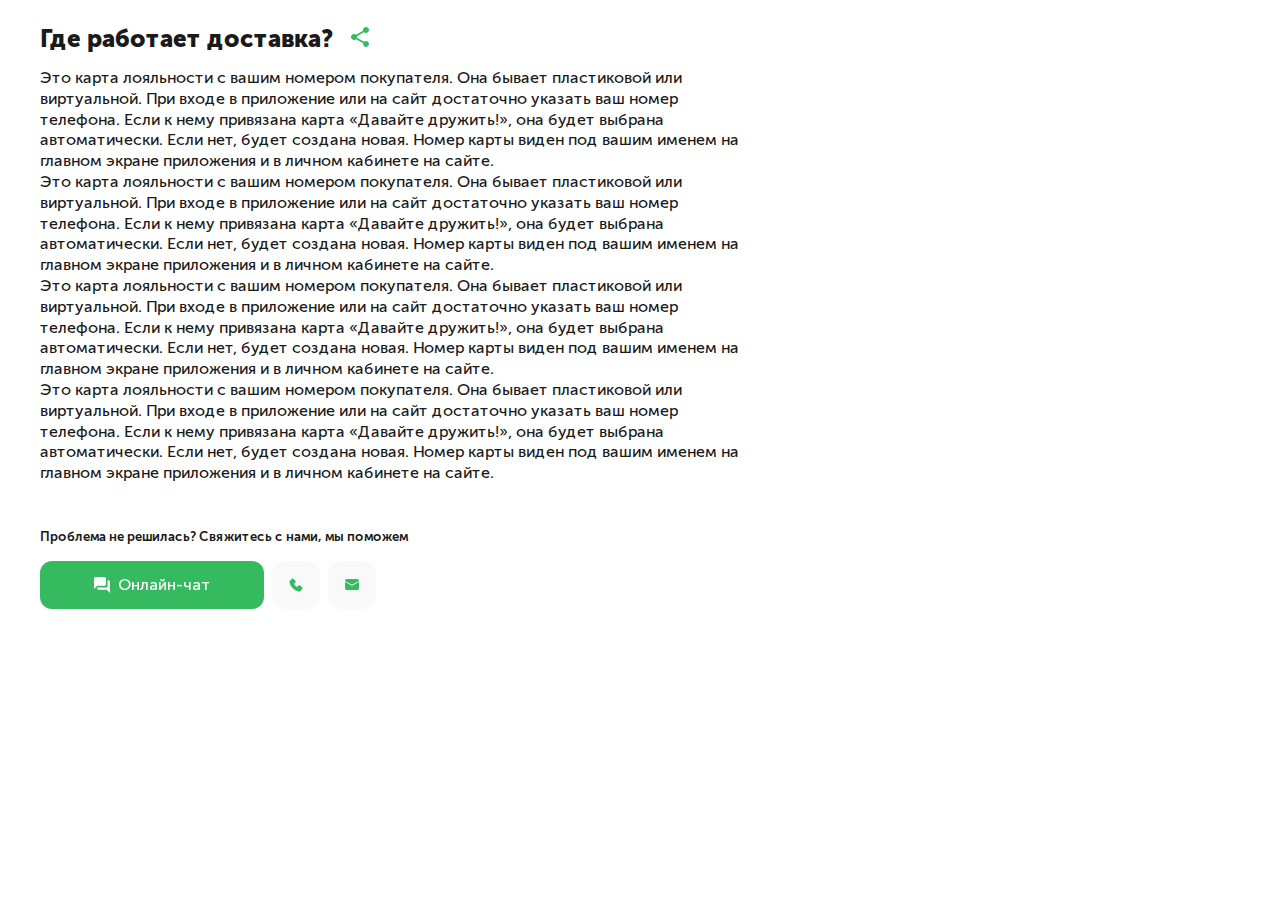
<file: questions.html>
<!DOCTYPE html>
<html lang="en">
<head>
	<meta charset="UTF-8">
	<meta name="viewport" content="width=device-width, initial-scale=1.0">
	<title>Article</title>
	<link rel="preload" href="fonts/MuseoSansCyrl-400.woff" as="font" type="font/woff"
          crossorigin="anonymous">
    <link rel="preload" href="fonts/MuseoSansCyrl-600.woff" as="font" type="font/woff"
          crossorigin="anonymous">
    <link rel="preload" href="fonts/MuseoSansCyrl-700.woff" as="font" type="font/woff"
          crossorigin="anonymous">
	<link rel="stylesheet" href="css/style.min.css">
</head>
<body>
	<div class="content-site">
		<div class="article">
			<div class="article__header">
				<h2 class="title">Где работает доставка?</h2>
				<span class="share">
					<a href="#">
						<img src="images/icon/share.svg" alt="Поделиться">
					</a>
				</span>
			</div>
			<div class="article__body">
				<p>Это карта лояльности с вашим номером покупателя. Она бывает пластиковой или виртуальной. При входе в приложение или на сайт достаточно указать ваш номер телефона. Если к нему привязана карта «Давайте дружить!», она будет выбрана автоматически. Если нет, будет создана новая. Номер карты виден под вашим именем на главном экране приложения и в личном кабинете на сайте.</p>
				<p>Это карта лояльности с вашим номером покупателя. Она бывает пластиковой или виртуальной. При входе в приложение или на сайт достаточно указать ваш номер телефона. Если к нему привязана карта «Давайте дружить!», она будет выбрана автоматически. Если нет, будет создана новая. Номер карты виден под вашим именем на главном экране приложения и в личном кабинете на сайте.</p>
				<p>Это карта лояльности с вашим номером покупателя. Она бывает пластиковой или виртуальной. При входе в приложение или на сайт достаточно указать ваш номер телефона. Если к нему привязана карта «Давайте дружить!», она будет выбрана автоматически. Если нет, будет создана новая. Номер карты виден под вашим именем на главном экране приложения и в личном кабинете на сайте.</p>
				<p>Это карта лояльности с вашим номером покупателя. Она бывает пластиковой или виртуальной. При входе в приложение или на сайт достаточно указать ваш номер телефона. Если к нему привязана карта «Давайте дружить!», она будет выбрана автоматически. Если нет, будет создана новая. Номер карты виден под вашим именем на главном экране приложения и в личном кабинете на сайте.</p>
			</div>
		</div>
		<div class="connect">
			<p class="connect__title">Проблема не решилась? Свяжитесь с нами, мы поможем</p>
			<div class="connect__btn">
				<a href="#" class="btn-connect btn btn-green btn-svg btn-svg-left">
					<svg xmlns="http://www.w3.org/2000/svg" width="16" height="16" viewBox="0 0 16 16" fill="none">
					<path d="M14.4 3.2H13.6V9.6C13.6 10.04 13.24 10.4 12.8 10.4H3.2V11.2C3.2 12.08 3.92 12.8 4.8 12.8H12.8L16 16V4.8C16 3.92 15.28 3.2 14.4 3.2ZM12 7.2V1.6C12 0.72 11.28 0 10.4 0H1.6C0.72 0 0 0.72 0 1.6V12L3.2 8.8H10.4C11.28 8.8 12 8.08 12 7.2Z" fill="white"/>
					</svg>
					<span>Онлайн-чат</span>
				</a>
				<div class="connect__social social-panel">
					<a href="#" class="social__item">
						<svg class="icon-transform" xmlns="http://www.w3.org/2000/svg" width="14" height="14" viewBox="0 0 14 14" fill="none">
						<path d="M12.894 2.55413L11.2138 0.875486C11.0953 0.75644 10.9544 0.661986 10.7993 0.597548C10.6441 0.53311 10.4778 0.49996 10.3098 0.5C9.96745 0.5 9.64562 0.634102 9.40424 0.875486L7.59625 2.6835C7.47721 2.80202 7.38276 2.9429 7.31832 3.09803C7.25388 3.25317 7.22073 3.41951 7.22077 3.5875C7.22077 3.92985 7.35487 4.2517 7.59625 4.49308L8.91832 5.81517C8.60885 6.49729 8.1786 7.11783 7.64832 7.64684C7.11936 8.17842 6.49889 8.61025 5.81667 8.9216L4.4946 7.59951C4.37608 7.48047 4.2352 7.38602 4.08007 7.32158C3.92493 7.25714 3.75859 7.22399 3.59061 7.22403C3.24826 7.22403 2.92642 7.35813 2.68504 7.59951L0.875481 9.40595C0.756291 9.52469 0.661757 9.66583 0.597317 9.82124C0.532877 9.97666 0.499804 10.1433 0.500001 10.3115C0.500001 10.6539 0.634101 10.9757 0.875481 11.2171L2.55252 12.8942C2.93746 13.2807 3.46913 13.5 4.015 13.5C4.13016 13.5 4.2406 13.4905 4.34946 13.4716C6.47612 13.1214 8.58544 11.9902 10.2877 10.2894C11.9884 8.59029 13.118 6.48252 13.473 4.34951C13.5803 3.69794 13.3641 3.02743 12.894 2.55413V2.55413Z" fill="#36BA5F"/>
						</svg>
					</a>
					<a href="#" class="social__item">
						<svg xmlns="http://www.w3.org/2000/svg" width="14" height="11" viewBox="0 0 14 11" fill="none">
						<path d="M14 2.85408V8.88461C14 9.44565 13.7695 9.98371 13.3593 10.3804C12.9491 10.7771 12.3927 11 11.8125 11H2.1875C1.60734 11 1.05094 10.7771 0.640704 10.3804C0.230468 9.98371 0 9.44565 0 8.88461V2.85408L6.77775 6.71085C6.84508 6.74925 6.92183 6.7695 7 6.7695C7.07817 6.7695 7.15492 6.74925 7.22225 6.71085L14 2.85408ZM11.8125 2.61907e-08C12.3508 -8.18366e-05 12.8701 0.191744 13.2713 0.53878C13.6725 0.885816 13.9272 1.3637 13.9869 1.881L7 5.85538L0.0131251 1.881C0.0727635 1.3637 0.327533 0.885816 0.728696 0.53878C1.12986 0.191744 1.64925 -8.18366e-05 2.1875 2.61907e-08H11.8125Z" fill="#36BA5F"/>
						</svg>
					</a>
				</div>
			</div>		
		</div>
	</div>
</body>
</html>
</file>
<file: css/style.min.css>
@font-face{font-family:"MuseoSansCyrl-400";src:url("../fonts/MuseoSansCyrl-400.woff");src:local("MuseoSansCyrl-400"),local("MuseoSansCyrl-400"),url("../fonts/MuseoSansCyrl-400.woff") format("woff");font-weight:400;font-style:normal;font-display:swap}@font-face{font-family:"MuseoSansCyrl-600";src:url("../fonts/MuseoSansCyrl-600.woff");src:local("MuseoSansCyrl-600"),local("MuseoSansCyrl-600"),url("../fonts/MuseoSansCyrl-600.woff") format("woff");font-weight:600;font-style:normal;font-display:swap}@font-face{font-family:"MuseoSansCyrl-700";src:url("../fonts/MuseoSansCyrl-700.woff");src:local("MuseoSansCyrl-700"),local("MuseoSansCyrl-700"),url("../fonts/MuseoSansCyrl-700.woff") format("woff");font-weight:700;font-style:normal;font-display:swap}*{padding:0;margin:0;-webkit-box-sizing:border-box;box-sizing:border-box;line-height:1}html{width:100%;height:100%}body,p,h1,h2,h3,h4,div,ul,li,div{margin:0px;padding:0px;border:0px}body{margin:0 auto;height:100%;min-height:100%;background:#fff;overflow-x:hidden;word-break:break-word;font-family:"MuseoSansCyrl-400";font-weight:400;font-size:16px;color:#1A1A1A}ul{list-style:none;padding:0px !important}p{line-height:1.2}a{text-decoration:none}img{max-width:100%;width:auto}main{padding:40px 0 80px}.content-site{width:1200px;margin:0 auto;height:100%}@media (max-width: 1270px){.content-site{width:960px}}@media (max-width: 1000px){.content-site{width:700px}main{padding:40px 0 60px}}@media (max-width: 767px){.content-site{width:90%}}.fl{display:-webkit-box;display:-ms-flexbox;display:flex}.fl-w{-ms-flex-wrap:wrap;flex-wrap:wrap}.fl-d-c{-webkit-box-orient:vertical;-webkit-box-direction:normal;-ms-flex-direction:column;flex-direction:column}.fl-jc-c{-webkit-box-pack:center;-ms-flex-pack:center;justify-content:center}.fl-jc-sb{-webkit-box-pack:justify;-ms-flex-pack:justify;justify-content:space-between}.fl-jc-e{-webkit-box-pack:end;-ms-flex-pack:end;justify-content:flex-end}.fl-ai-c{-webkit-box-align:center;-ms-flex-align:center;align-items:center}.fl-ai-fs{-webkit-box-align:start;-ms-flex-align:start;align-items:flex-start}.fl-ai-fe{-webkit-box-align:end;-ms-flex-align:end;align-items:flex-end}.fl-ai-bl{-webkit-box-align:baseline;-ms-flex-align:baseline;align-items:baseline}.heading{font-family:"MuseoSansCyrl-600";font-weight:600;font-size:40px;color:#1A1A1A}.heading-block{margin-bottom:38px}.text-center{text-align:center}.absolute-img{position:absolute;left:0;top:0;width:100%;height:100%;-o-object-fit:cover;object-fit:cover}.absolute-img-contain{-o-object-fit:contain;object-fit:contain}.absolute-img-picture source,.absolute-img-picture img{position:absolute;left:0;top:0;width:100%;height:100%;-o-object-fit:cover;object-fit:cover}.pd{padding-top:80px}@media (max-width: 1000px){.heading{font-size:32px}.pd{padding-top:50px}}@media (max-width: 767px){.heading{font-size:22px}}.btn{display:-webkit-inline-box;display:-ms-inline-flexbox;display:inline-flex;-webkit-box-align:center;-ms-flex-align:center;align-items:center;padding:10px;height:48px;width:-webkit-max-content;width:-moz-max-content;width:max-content;border:none;border-radius:12px;text-align:center;line-height:1;cursor:pointer;-webkit-transition:all 0.3s linear;transition:all 0.3s linear;font-family:"MuseoSansCyrl-400";font-weight:400;font-size:16px}.btn.btn-svg{display:-webkit-inline-box;display:-ms-inline-flexbox;display:inline-flex;-webkit-box-align:center;-ms-flex-align:center;align-items:center;-webkit-appearance:listbox;-webkit-transform:perspective(1px) translateZ(0);transform:perspective(1px) translateZ(0);-webkit-transition-duration:0.1s;transition-duration:0.1s}.btn.btn-svg.btn-svg-left span{padding:0 0 0 8px}.btn.btn-svg svg{width:16px;height:16px;-webkit-transform:translateZ(0);transform:translateZ(0);-webkit-transition:-webkit-transform 0.2s ease-out;transition:-webkit-transform 0.2s ease-out;transition:transform 0.2s ease-out;transition:transform 0.2s ease-out, -webkit-transform 0.2s ease-out}.btn.btn-hover{position:relative;overflow:hidden}.btn.btn-hover:before,.btn.btn-hover:after{content:'';position:absolute;top:0;left:0;width:100%;height:100%;z-index:1;-webkit-transition:all 0.5s;transition:all 0.5s;opacity:1;-webkit-transform:translate(-105%, 0);transform:translate(-105%, 0);border-right-width:1px;border-right-style:solid;border-right-color:#fff;background-color:rgba(255,255,255,0.25)}.btn.btn-hover:after{-webkit-transition-delay:0.2s;transition-delay:0.2s}.btn.btn-hover:hover:before,.btn.btn-hover:hover:after{opacity:0;-webkit-transform:translate(0, 0);transform:translate(0, 0)}.btn.btn-white{border-radius:12px;background-color:#fff;color:#1A1A1A}.btn.btn-green{background:#36BA5F;color:#fff}.btn:hover,.btn:active,.btn:focus{-webkit-transition:all 0.3s linear;transition:all 0.3s linear}.btn:hover.btn-svg.btn-svg-left svg,.btn:active.btn-svg.btn-svg-left svg,.btn:focus.btn-svg.btn-svg-left svg{-webkit-transform:translateX(3px);transform:translateX(3px)}.slick-slider{position:relative;display:block;-webkit-box-sizing:border-box;box-sizing:border-box;-webkit-touch-callout:none;-webkit-user-select:none;-moz-user-select:none;-ms-user-select:none;user-select:none;-ms-touch-action:pan-y;touch-action:pan-y;-webkit-tap-highlight-color:transparent;opacity:0;visibility:hidden;-webkit-transition:all 1.2s ease;transition:all 1.2s ease}.slick-slider.slick-initialized{opacity:1;visibility:visible}.slick-slider.slick-initialized .slick-slide::before{opacity:0;pointer-events:none}.slick-list{position:relative;overflow:hidden;display:block;margin:0;padding:0}.slick-list:focus{outline:none}.slick-list.dragging{cursor:pointer;cursor:hand}.slick-slider .slick-track,.slick-slider .slick-list{-webkit-transform:translate3d(0, 0, 0);transform:translate3d(0, 0, 0)}.slick-track{position:relative;left:0;top:0;display:block;margin-left:auto;margin-right:auto}.slick-track:before,.slick-track:after{content:"";display:table}.slick-track:after{clear:both}.slick-loading .slick-track{visibility:hidden}.slick-slide{display:none;float:left;height:100%;min-height:1px;-webkit-backface-visibility:hidden;backface-visibility:hidden}.slick-slide::before{content:'';position:absolute;top:0;left:0;width:100%;height:100%;background:#000;opacity:.3;z-index:1;-webkit-backface-visibility:hidden;backface-visibility:hidden}[dir="rtl"] .slick-slide{float:right}.slick-slide img{display:block}.slick-slide.slick-loading img{display:none}.slick-slide.dragging img{pointer-events:none}.slick-initialized .slick-slide{display:block}.slick-loading .slick-slide{visibility:hidden}.slick-vertical .slick-slide{display:block;height:auto;border:1px solid transparent}.slick-slide:hover,.slick-slide:focus,.slick-slide:active{outline:0}.slick-arrow.slick-hidden{display:none}.slick-loading .slick-list{background:#fff url("../images/ajax-loader.gif") center center no-repeat}.slick-prev,.slick-next{position:absolute;padding:0;width:44px;height:44px;top:53%;-webkit-transform:translateY(-50%);transform:translateY(-50%);text-align:center;border:none;border-radius:50%;-webkit-box-shadow:0px 1px 7px rgba(0,0,0,0.09);box-shadow:0px 1px 7px rgba(0,0,0,0.09);background:#fff;font-size:0;cursor:pointer;z-index:10;-webkit-transition:all 0.3s ease;transition:all 0.3s ease}.slick-prev:before,.slick-next:before{content:'';position:absolute;top:50%;left:50%;width:24px;height:24px;-webkit-transform:translate(-50%, -50%);transform:translate(-50%, -50%)}.slick-prev.slick-disabled,.slick-next.slick-disabled{opacity:0;outline:none}.slick-prev{left:13px}.slick-prev:before{background-image:url(../images/icon/left.svg);background-repeat:no-repeat}.slick-next{right:13px}.slick-next:before{background-image:url(../images/icon/right.svg);background-repeat:no-repeat}.lin-gradient-start{stop-color:#E4175A}.lin-gradient-end{stop-color:#FF558D}.slick-dots{display:-webkit-box;display:-ms-flexbox;display:flex;-webkit-box-align:center;-ms-flex-align:center;align-items:center;-webkit-box-pack:center;-ms-flex-pack:center;justify-content:center;position:absolute;bottom:50px;left:50%;-webkit-transform:translateX(-50%);transform:translateX(-50%);z-index:8}.slick-dots li{display:-webkit-box;display:-ms-flexbox;display:flex;-webkit-box-align:center;-ms-flex-align:center;align-items:center;-webkit-box-pack:center;-ms-flex-pack:center;justify-content:center;margin-right:10px;height:10px;width:10px;border-radius:50%}.slick-dots li button{width:10px;height:10px;border:1px solid rgba(255,255,255,0.5);padding:0;border-radius:50%;outline:none;line-height:0px;font-size:0px;background:transparent}.slick-dots .slick-active button{background:#fff}@media (max-width: 1000px){.slick-prev,.slick-next{top:80%;-webkit-transform:translateY(0);transform:translateY(0)}.slick-prev.slick-disabled,.slick-next.slick-disabled{opacity:0.35}.slick-prev{left:auto;right:65px}}.support-block{position:relative;display:-webkit-box;display:-ms-flexbox;display:flex;-webkit-box-orient:vertical;-webkit-box-direction:normal;-ms-flex-direction:column;flex-direction:column;padding:40px 0 47px;border-radius:40px;background-color:#93BBEA;overflow:hidden;color:#fff}.support-block:before,.support-block:after{content:'';position:absolute;background-repeat:no-repeat;background-size:contain}.support-block:before{width:275px;height:195px;background-image:url(../images/airplane.svg);top:37px;left:0}.support-block:after{width:260px;height:228px;background-image:url(../images/phone.svg);bottom:-20px;right:0}.support__innerText{position:relative;z-index:3}.support__title{margin-bottom:7px;text-align:center;line-height:1.2;font-family:"MuseoSansCyrl-700";font-size:60px;font-weight:700;color:#fff}.support p{line-height:1.3;text-align:center}.support__nav{display:-webkit-box;display:-ms-flexbox;display:flex;-ms-flex-wrap:wrap;flex-wrap:wrap;-webkit-box-pack:center;-ms-flex-pack:center;justify-content:center;margin-top:40px}.support-link__btn{-webkit-box-pack:center;-ms-flex-pack:center;justify-content:center;margin:5px 4px;min-width:160px}@media (max-width: 1000px){.support-block{padding:30px}.support-block:before{width:150px;height:106px}.support-block:after{width:140px;height:122px}.support__title{font-size:40px}.support__nav{margin-top:20px}}@media (max-width: 767px){.support-block{padding:25px}.support-block:before{width:95px;height:67px}.support-block:after{display:none}.support__title{font-size:26px}}.social{margin:0 auto;width:996px}.social-content{display:-webkit-box;display:-ms-flexbox;display:flex;-ms-flex-wrap:wrap;flex-wrap:wrap;-webkit-box-align:center;-ms-flex-align:center;align-items:center;-webkit-box-pack:justify;-ms-flex-pack:justify;justify-content:space-between;padding:40px;width:100%;background-color:#fff;-webkit-box-shadow:0px 20px 60px rgba(26,26,26,0.05);box-shadow:0px 20px 60px rgba(26,26,26,0.05);border-radius:40px}.social-content__text{width:50%;padding-right:30px}.social-content__text p{margin-bottom:20px;font-size:15px}.social-content__link{-webkit-box-pack:end;-ms-flex-pack:end;justify-content:flex-end;margin:12px 0}.social-panel{display:-webkit-box;display:-ms-flexbox;display:flex;-ms-flex-wrap:wrap;flex-wrap:wrap}.social-panel a{display:-webkit-inline-box;display:-ms-inline-flexbox;display:inline-flex;-webkit-box-align:center;-ms-flex-align:center;align-items:center;-webkit-box-pack:center;-ms-flex-pack:center;justify-content:center;margin:5px 0;width:56px;height:56px;border-radius:13px;background-color:#F9F9F9;-webkit-transition:.3s;transition:.3s}.social-panel a+a{margin-left:14px}.social-panel a:hover{-webkit-transform:translateY(-5px);transform:translateY(-5px)}@media (max-width: 1080px){.social{width:90%}}@media (max-width: 1000px){.social-content__text{width:100%;padding-right:0}}@media (max-width: 767px){.social-content{padding:30px}.social-content__text{text-align:center}.social-content__link{-webkit-box-pack:center;-ms-flex-pack:center;justify-content:center;margin:10px auto;padding-left:15px}.social-panel a{width:45px;height:45px;margin:5px 7px !important}}.questions-slider{width:calc(100% + 24px);margin-left:-12px;overflow:hidden}.questions-slider__item{margin:0 12px;height:160px;border-radius:16px}.questions-slider__link{display:-webkit-box;display:-ms-flexbox;display:flex}.questions-item__text{-webkit-box-flex:1;-ms-flex:1 1 auto;flex:1 1 auto;padding:18px 16px;width:calc(100% - 104px);overflow:hidden}.questions-item__text p{line-height:1.4;font-size:15px;color:#949494}.questions-item__title{margin-bottom:8px;font-family:"MuseoSansCyrl-600";font-weight:600;line-height:1.2;font-size:20px;color:#1A1A1A}.questions-item__image{width:104px}.questions .slick-active{-webkit-box-shadow:0px 0px 20px rgba(0,0,0,0.05);box-shadow:0px 0px 20px rgba(0,0,0,0.05);-webkit-transition:.3s;transition:.3s}.questions .slick-list{overflow:visible}.questions .slick-track{display:-webkit-box;display:-ms-flexbox;display:flex;padding:40px 0 25px;height:auto}@media (max-width: 1000px){.questions-slider{width:calc(100% + 10px);margin:0 -5px}.questions-slider__item{margin:0 10px}.questions .slick-track{padding:25px 0 65px}}@media (max-width: 767px){.questions-slider__item{height:auto}.questions__item__title{font-size:18px}.questions .slick-active{-webkit-transition:0 !important;transition:0 !important}}@media (max-width: 767px){.questions{overflow:visible}.questions-slider__item{-webkit-box-shadow:0px 0px 20px rgba(0,0,0,0.05);box-shadow:0px 0px 20px rgba(0,0,0,0.05)}}.reference{padding-top:58px;margin:0 auto;width:996px}.reference-item{margin-bottom:15px;background-color:#fff;-webkit-box-shadow:0px 0px 30px rgba(0,0,0,0.05);box-shadow:0px 0px 30px rgba(0,0,0,0.05);border-radius:16px}.reference-item__link{position:relative;display:block;padding:20px 25px}.reference-item__link:after{content:'';position:absolute;top:50%;right:15px;-webkit-transform:translateY(-50%);transform:translateY(-50%);background-image:url(../images/icon/next.svg);background-repeat:no-repeat;background-size:contain;width:24px;height:24px}.reference-item__title{display:block;margin-bottom:5px;font-family:"MuseoSansCyrl-600";font-weight:600;font-size:20px;color:#1A1A1A}.reference-item__body{font-size:13px;color:#949494}.text-content{width:50%;padding-right:30px}@media (max-width: 1080px){.reference{padding-top:35px;width:90%}}@media (max-width: 1000px){.text-content{width:100%}}@media (max-width: 767px){.reference-item__title{font-size:18px}}.article{margin-top:20px;margin-bottom:45px}.article__header{display:-webkit-box;display:-ms-flexbox;display:flex;-ms-flex-wrap:wrap;flex-wrap:wrap;-webkit-box-align:center;-ms-flex-align:center;align-items:center;margin-bottom:11px}.article__body{width:60%}.article__body p{line-height:1.3}.title{margin-right:15px;font-family:"MuseoSansCyrl-700";font-weight:700;font-size:24px}.share{margin:5px 0}.connect{margin-bottom:80px}.connect__title{margin-bottom:11px;font-family:"MuseoSansCyrl-600";font-weight:600;font-size:13px}.connect__btn{display:-webkit-box;display:-ms-flexbox;display:flex;-ms-flex-wrap:wrap;flex-wrap:wrap}.connect__social a{margin:5px 8px 5px 0;width:48px;height:48px}.connect__social a+a{margin-left:0}.btn-connect{margin:5px 8px 5px 0;width:224px;-webkit-box-pack:center;-ms-flex-pack:center;justify-content:center}.icon-transform{-webkit-transform:scale(-1, 1);transform:scale(-1, 1)}@media (max-width: 1000px){.article__body{width:100%}}@media (max-width: 767px){.title{font-size:22px}}
</file>
